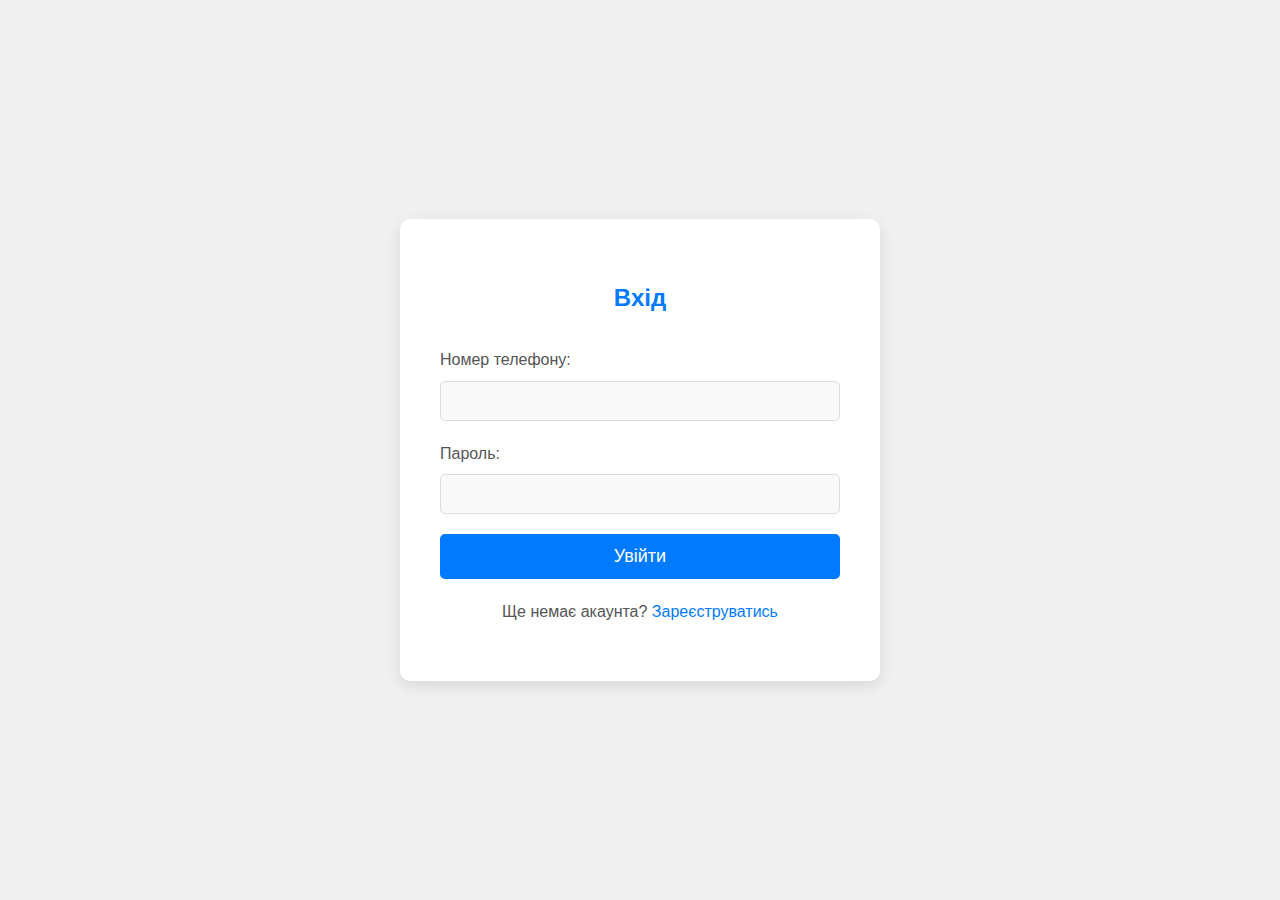
<file: auth.html>
<!DOCTYPE html>
<html lang="uk">
<head>
    <meta charset="UTF-8">
    <meta name="viewport" content="width=device-width, initial-scale=1.0">
    <title>Tech Repair Shop - Вхід</title>
    <link rel="stylesheet" href="css/style.css">
    <link rel="icon" type="image/png" href="images/logo.png">
</head>
<body class="auth-page">
    <div class="auth-container">
        <h2>Вхід</h2>
        <form id="loginForm">
            <label for="loginPhone">Номер телефону:</label>
            <input type="tel" id="loginPhone" required>

            <label for="loginPassword">Пароль:</label>
            <input type="password" id="loginPassword" required>

            <button type="submit" class="btn primary-btn">Увійти</button>
        </form>
        <p>Ще немає акаунта? <a href="register.html">Зареєструватись</a></p>
    </div>

    <script src="js/utils.js"></script>
    <script src="js/auth.js"></script>
</body>
</html>
</file>
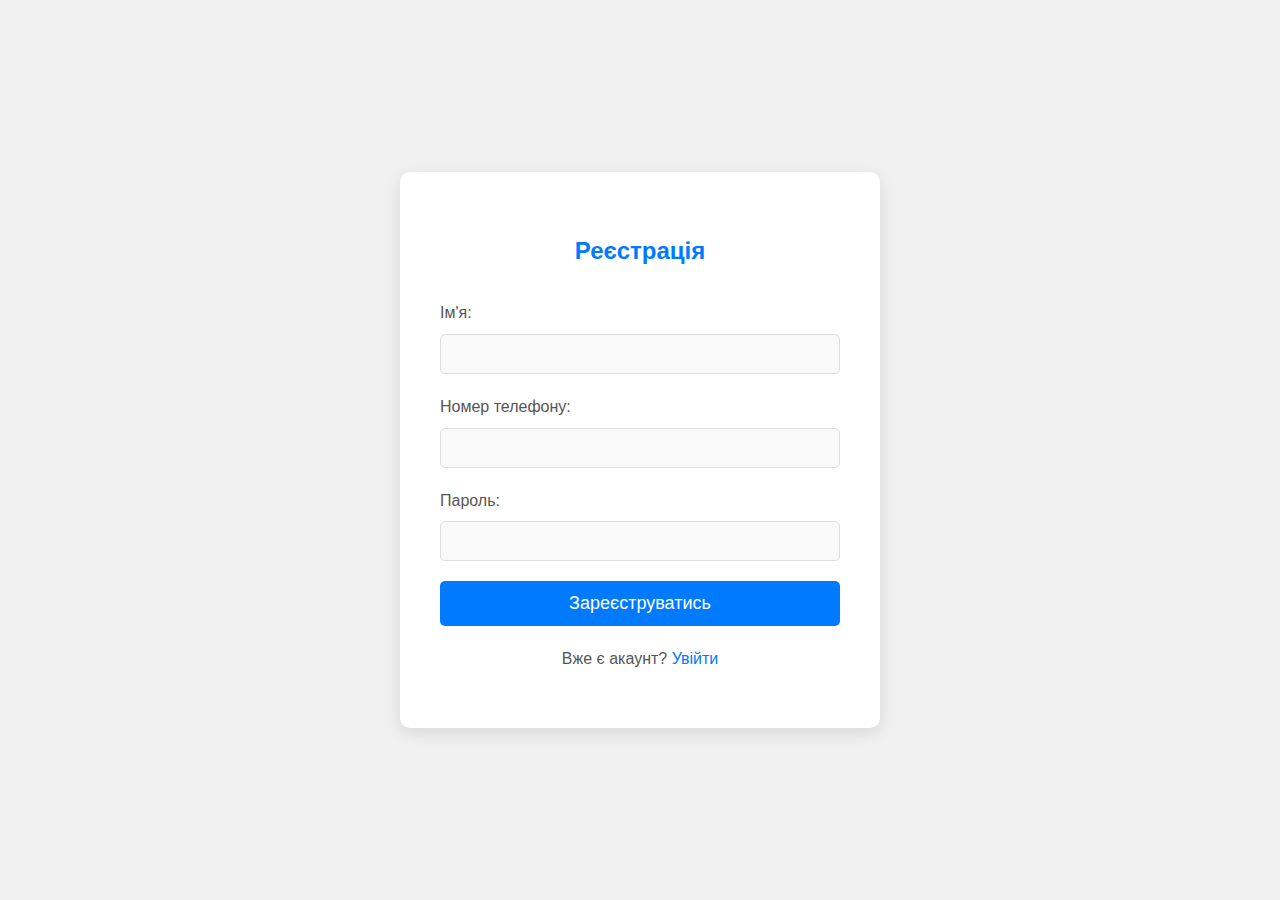
<file: register.html>
<!DOCTYPE html>
<html lang="uk">
<head>
    <meta charset="UTF-8">
    <meta name="viewport" content="width=device-width, initial-scale=1.0">
    <title>Tech Repair Shop - Реєстрація</title>
    <link rel="stylesheet" href="css/style.css">
    <link rel="icon" type="image/png" href="images/logo.png">
</head>
<body class="auth-page">
    <div class="auth-container">
        <h2>Реєстрація</h2>
        <form id="registerForm">
            <label for="registerName">Ім'я:</label>
            <input type="text" id="registerName" required>

            <label for="registerPhone">Номер телефону:</label>
            <input type="tel" id="registerPhone" required>

            <label for="registerPassword">Пароль:</label>
            <input type="password" id="registerPassword" required minlength="6">

            <button type="submit" class="btn primary-btn">Зареєструватись</button>
        </form>
        <p>Вже є акаунт? <a href="auth.html">Увійти</a></p>
    </div>

    <script src="js/utils.js"></script>
    <script src="js/auth.js"></script>
</body>
</html>
</file>
<file: css/style.css>
/* Загальні стилі */
body {
  font-family: Arial, sans-serif;
  margin: 0;
  padding: 0;
  background-color: #f0f0f0; /* Світла тема */
  color: #333; /* Темний текст */
  line-height: 1.6;
}

.container {
  max-width: 1200px;
  margin: 0 auto;
  padding: 0 20px;
}

/* Акцентний колір */
:root {
  --primary-color: #007bff; /* Блакитний */
  --hover-color: #0056b3;
  --card-bg: #fff; /* Білий фон для карток */
  --border-color: #ddd; /* Світліша межа */
}

/* Кнопки */
.btn {
  display: inline-block;
  background-color: var(--primary-color);
  color: #fff;
  padding: 10px 20px;
  border: none;
  border-radius: 5px;
  cursor: pointer;
  font-size: 16px;
  transition: background-color 0.3s ease, transform 0.2s ease;
}

.btn:hover {
  background-color: var(--hover-color);
  transform: translateY(-2px);
}

.primary-btn {
  background-color: var(--primary-color);
}

.primary-btn:hover {
  background-color: var(--hover-color);
}

/* Header */
header {
  background-color: #fff; /* Білий хедер */
  padding: 15px 0;
  border-bottom: 1px solid var(--border-color);
}

header .container {
  display: flex;
  justify-content: space-between;
  align-items: center;
}

.logo {
  display: flex;
  align-items: center;
}

.logo img {
  height: 40px;
  margin-right: 10px;
}

.logo span {
  font-size: 24px;
  font-weight: bold;
  color: var(--primary-color); /* Колір логотипу */
}

header nav button {
  margin-left: 10px;
}

/* Hero Section */
.hero {
  background-image: url('../images/hero-bg.jpg'); /* Фонове зображення */
  background-size: cover;
  background-position: center;
  padding: 60px 0;
  text-align: center;
  border-bottom: 1px solid var(--border-color);
  color: #fff; /* Білий текст на Hero секції */
  text-shadow: 0 2px 4px rgba(0, 0, 0, 0.824); 
}

.hero .container {
  display: flex;
  justify-content: space-between;
  align-items: center;
  gap: 40px;
}

.hero-content {
  flex: 2;
  text-align: left;
}

.hero h1 {
  font-size: 48px;
  margin-bottom: 15px;
  color: #fff; /* Білий для заголовка */
}

.hero p {
  font-size: 20px;
  margin-bottom: 30px;
  color: #ffffff;
}

.advantages {
  flex: 1;
  background-color: rgba(255, 255, 255, 0.9); /* Напівпрозорий білий фон для переваг */
  padding: 30px;
  border-radius: 8px;
  text-align: left;
  box-shadow: 0 4px 8px rgba(0, 0, 0, 0.1);
  color: #d2d2d2; /* Темний текст в перевагах */
}

.advantages h3 {
  color: var(--primary-color);
  margin-bottom: 20px;
}

.advantages ul {
  list-style: none;
  padding: 0;
}

.advantages ul li {
  margin-bottom: 10px;
  font-size: 17px;
  color: #555; /* Темніший колір для тексту переваг */
}

.advantages ul li .icon-check {
  color: var(--primary-color);
  margin-right: 8px;
}

/* Filters */
.filters-gallery {
  padding: 40px 0;
}

.filters {
  display: flex;
  gap: 15px;
  margin-bottom: 30px;
  flex-wrap: wrap;
  justify-content: center;
}

.filters input,
.filters select {
  padding: 10px 15px;
  border: 1px solid var(--border-color);
  border-radius: 5px;
  background-color: #fff; /* Білий фон для фільтрів */
  color: #333; /* Темний текст */
  font-size: 16px;
  outline: none;
}

.filters input::placeholder {
  color: #aaa;
}

/* Service Gallery */
.service-gallery {
  display: grid;
  grid-template-columns: repeat(auto-fit, minmax(280px, 1fr));
  gap: 30px;
}

.service-card {
  background-color: var(--card-bg); /* Білий фон для карток */
  border-radius: 8px;
  overflow: hidden;
  box-shadow: 0 4px 8px rgba(0, 0, 0, 0.1); /* Легка тінь */
  transition: transform 0.3s ease, box-shadow 0.3s ease;
  display: flex;
  flex-direction: column;
}

.service-card:hover {
  transform: translateY(-5px);
  box-shadow: 0 8px 16px rgba(0, 0, 0, 0.2); /* Видиміша тінь при наведенні */
}

.service-card img {
  width: 100%;
  height: 200px;
  object-fit: cover;
  border-bottom: 1px solid var(--border-color);
}

.service-card-content {
  padding: 20px;
  flex-grow: 1;
  display: flex;
  flex-direction: column;
  justify-content: space-between;
}

.service-card h3 {
  margin-top: 0;
  color: var(--primary-color);
  font-size: 20px;
}

.service-card p {
  margin-bottom: 8px;
  color: #555; /* Темніший текст */
}

.service-card .price {
  font-size: 22px;
  font-weight: bold;
  color: var(--primary-color); /* Акцентний колір для ціни */
  margin-top: 15px;
  margin-bottom: 20px;
}

.service-card .btn {
  width: 100%;
  text-align: center;
}

/* Footer */
footer {
  background-color: #333; /* Темний футер */
  padding: 20px 0;
  text-align: center;
  border-top: 1px solid #555;
  margin-top: 40px;
  color: #aaa; /* Світліший текст у футері */
}

footer p {
  margin: 5px 0;
  color: #aaa;
}

footer button {
  margin: 10px;
  background-color: #555; /* Темніші кнопки у футері */
}

footer button:hover {
  background-color: #777;
}

/* Modal */
.modal {
  display: none;
  position: fixed;
  z-index: 1000;
  left: 0;
  top: 0;
  width: 100%;
  height: 100%;
  overflow: auto;
  background-color: rgba(0, 0, 0, 0.6);
  justify-content: center;
  align-items: center;
}

.modal-content {
  background-color: #fff; /* Білий фон модалки */
  margin: auto;
  padding: 30px;
  border-radius: 10px;
  width: 90%;
  max-width: 600px;
  box-shadow: 0 5px 15px rgba(0, 0, 0, 0.3);
  position: relative;
  color: #333; /* Темний текст */
}

.modal-content h2 {
  color: var(--primary-color);
  margin-top: 0;
  margin-bottom: 25px;
  text-align: center;
}

.modal-content form label {
  display: block;
  margin-bottom: 8px;
  font-weight: bold;
  color: #555; /* Темніший колір лейблів */
}

.modal-content form input[type="text"],
.modal-content form input[type="tel"],
.modal-content form input[type="url"],
.modal-content form input[type="number"],
.modal-content form textarea,
.modal-content form select {
  width: calc(100% - 22px);
  padding: 10px;
  margin-bottom: 15px;
  border: 1px solid var(--border-color);
  border-radius: 5px;
  background-color: #f9f9f9; /* Світлий фон полів */
  color: #333; /* Темний текст */
  font-size: 16px;
  outline: none;
}

.modal-content form textarea {
  resize: vertical;
}

.modal-content form button[type="submit"] {
  width: 100%;
  margin-top: 20px;
}

.close-button {
  color: #888; /* Темніший колір хрестика */
  position: absolute;
  top: 15px;
  right: 25px;
  font-size: 30px;
  font-weight: bold;
  cursor: pointer;
  transition: color 0.2s ease;
}

.close-button:hover,
.close-button:focus {
  color: #333; /* Темніший при наведенні */
  text-decoration: none;
}

/* My Orders Modal */
#myOrdersModal .modal-content {
  max-height: 80vh;
  overflow-y: auto;
}

.user-order-card {
  background-color: #f8f8f8; /* Світлий фон для карток замовлень */
  border: 1px solid var(--border-color);
  border-radius: 8px;
  padding: 20px;
  margin-bottom: 15px;
  display: flex;
  gap: 20px;
  align-items: flex-start;
  box-shadow: 0 2px 5px rgba(0, 0, 0, 0.05);
}

.user-order-card img {
  width: 100px;
  height: 100px;
  object-fit: cover;
  border-radius: 5px;
  border: 1px solid var(--border-color);
}

.user-order-details {
  flex-grow: 1;
}

.user-order-details p {
  margin: 5px 0;
  color: #555;
}

.user-order-details strong {
  color: #333;
}

.user-order-details .status {
  font-weight: bold;
  color: var(--primary-color);
}


/* Auth and Register Pages */
.auth-page {
  display: flex;
  justify-content: center;
  align-items: center;
  min-height: 100vh;
  background-color: #f0f0f0; /* Світлий фон */
}

.auth-container {
  background-color: #fff; /* Білий фон */
  padding: 40px;
  border-radius: 10px;
  box-shadow: 0 5px 15px rgba(0, 0, 0, 0.1);
  width: 100%;
  max-width: 400px;
  text-align: center;
}

.auth-container h2 {
  color: var(--primary-color);
  margin-bottom: 30px;
}

.auth-container form label {
  display: block;
  margin-bottom: 8px;
  text-align: left;
  color: #555;
}

.auth-container form input {
  width: calc(100% - 22px);
  padding: 10px;
  margin-bottom: 20px;
  border: 1px solid var(--border-color);
  border-radius: 5px;
  background-color: #f9f9f9;
  color: #333;
  font-size: 16px;
  outline: none;
}

.auth-container form button {
  width: 100%;
  padding: 12px;
  font-size: 18px;
}

.auth-container p {
  margin-top: 20px;
  color: #555;
}

.auth-container p a {
  color: var(--primary-color);
  text-decoration: none;
  transition: color 0.2s ease;
}

.auth-container p a:hover {
  color: var(--hover-color);
  text-decoration: underline;
}

/* Admin Page */
.admin-page {
  display: flex;
  min-height: 100vh;
  background-color: #f0f0f0; /* Світлий фон */
  color: #333;
}

.admin-container {
  display: flex;
  width: 100%;
}

.sidebar {
  width: 250px;
  background-color: #fff; /* Білий сайдбар */
  padding: 30px;
  border-right: 1px solid var(--border-color);
  box-shadow: 2px 0 5px rgba(0, 0, 0, 0.05);
}

.sidebar h2 {
  color: var(--primary-color);
  margin-bottom: 30px;
  text-align: center;
}

.sidebar nav button {
  display: block;
  width: 100%;
  text-align: left;
  margin-bottom: 15px;
  background-color: #f0f0f0; /* Світліший фон для кнопок сайдбару */
  color: #333;
  border: none;
  padding: 12px 20px;
  border-radius: 5px;
  font-size: 18px;
  cursor: pointer;
  transition: background-color 0.3s ease, color 0.3s ease;
}

.sidebar nav button:hover {
  background-color: var(--hover-color);
  color: #fff;
}

.sidebar nav button.active {
  background-color: var(--primary-color);
  color: #fff;
}

.admin-content {
  flex-grow: 1;
  padding: 30px;
  background-color: #f8f8f8; /* Світліший фон контенту адмінки */
}

.admin-content h2 {
  color: var(--primary-color);
  margin-top: 0;
  margin-bottom: 30px;
}

.admin-content .btn {
  margin-bottom: 20px;
}

table {
  width: 100%;
  border-collapse: collapse;
  margin-top: 20px;
  background-color: #fff; /* Білий фон для таблиць */
  border-radius: 8px;
  overflow: hidden;
  box-shadow: 0 2px 5px rgba(0, 0, 0, 0.05);
}

table th,
table td {
  padding: 12px 15px;
  border: 1px solid var(--border-color);
  text-align: left;
  color: #333;
}

table th {
  background-color: var(--primary-color);
  color: #fff;
  font-weight: bold;
}

table tr:nth-child(even) {
  background-color: #f2f2f2; /* Легкий відтінок для чергування рядків */
}

table tr:hover {
  background-color: #e6e6e6; /* Приємніший ефект при наведенні */
}

table td img {
  width: 80px;
  height: 80px;
  object-fit: cover;
  border-radius: 5px;
  border: 1px solid var(--border-color);
}

table .actions button {
  margin-right: 8px;
  padding: 8px 12px;
  font-size: 14px;
}

table select {
  padding: 8px;
  border: 1px solid var(--border-color);
  border-radius: 5px;
  background-color: #f9f9f9;
  color: #333;
  font-size: 14px;
}

.admin-section {
  display: none;
}

.admin-section.active {
  display: block;
}

/* Responsive adjustments */
@media (max-width: 768px) {
  .container {
      padding: 0 15px;
  }

  header .container {
      flex-direction: column;
      gap: 15px;
  }

  header nav {
      display: flex;
      flex-wrap: wrap;
      justify-content: center;
  }

  .hero .container {
      flex-direction: column;
      text-align: center;
  }

  .hero-content, .advantages {
      flex: none;
      width: 100%;
      text-align: center;
  }

  .filters {
      flex-direction: column;
  }

  .filters input,
  .filters select,
  .filters button {
      width: 100%;
  }

  .service-gallery {
      grid-template-columns: 1fr;
  }

  .modal-content {
      width: 95%;
      padding: 20px;
  }

  .auth-container {
      margin: 20px;
      padding: 30px;
  }

  .admin-page {
      flex-direction: column;
  }

  .sidebar {
      width: 100%;
      border-right: none;
      border-bottom: 1px solid var(--border-color);
      box-shadow: 0 2px 5px rgba(0, 0, 0, 0.05);
  }

  .sidebar nav {
      display: flex;
      justify-content: center;
      gap: 10px;
      flex-wrap: wrap;
  }

  .sidebar nav button {
      width: auto;
      margin-bottom: 0;
  }

  .user-order-card {
      flex-direction: column;
      align-items: center;
  }
}
</file>
